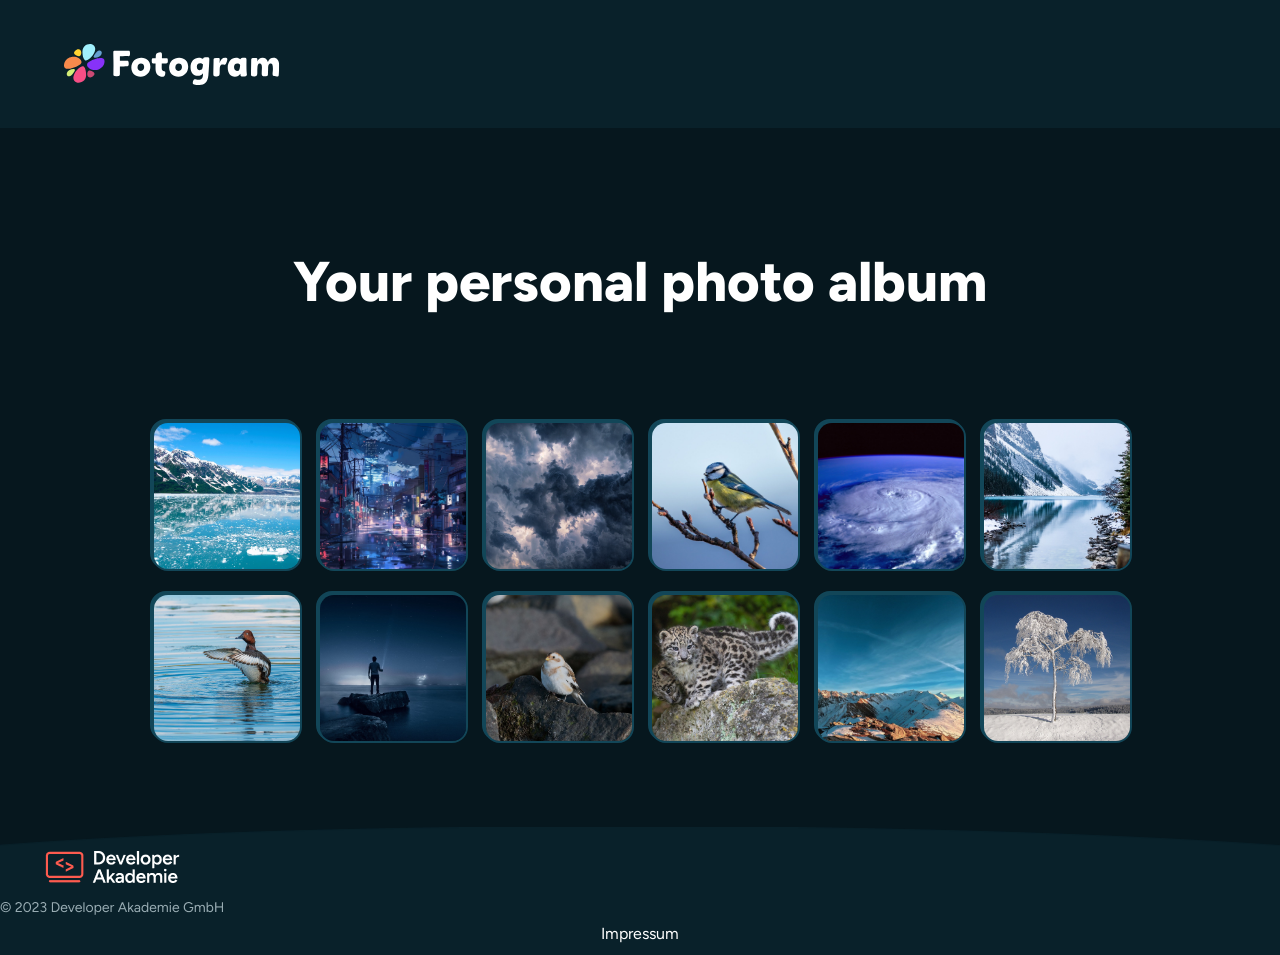
<file: index.html>
<!DOCTYPE html>
<html lang="en">

<head>
    <meta charset="UTF-8">
    <meta name="viewport" content="width=device-width, initial-scale=1.0">
    
    <title>Fotogram</title>
    <link rel="shortcut icon" href="./assets/icons/Fotogram_Logo.svg" type="image/x-icon">

    <link rel="stylesheet" href="style.css">
    <link rel="stylesheet" href="./css/fonts.css">
    <link rel="stylesheet" href="./css/variablen.css">

    <script src="script.js"></script>

</head>


<body id="photoCollectionWebsite" onload="insertImages()">
    
    <header class="headline_section">

        <nav>
            <img src="./assets/icons/website_title.svg" alt="">
        </nav>

    </header>

   
    
    <main class="overview">

        <!-- main content = title + photo gallery  -->

        <article class="article_section">
            <h1>Your personal photo album</h1>

            <section class="collection_layout">
                <ul id="photoGallery"></ul>
            </section>

            <dialog id="popUpGallery" onclick="openCloseDialog()">
                <article onclick="stopPropagation(event)">
                    <header class="dialog_head" id="headlinePopUpWindow">
                        <h2 id="imageTitle"></h2>
                        <button class="close_button" onclick="openCloseDialog()">
                            <img src="./assets/icons/closed_unclicked.svg" alt="closed Button">
                        </button>
                    </header>

                    <figure id="singlePhotoCollection"></figure>

                    <footer class="dialog_footer" id="switchButton"></footer>
                </article>
            </dialog>

        </article>
    
    </main>
    

    <footer>
        <img class="logo_DA" src="./assets/icons/da_logo.png" alt="Logo of the Developer Akademie">
        <a href="Impressum.html">Impressum</a>
    </footer>

    

</body>

</html>
</file>
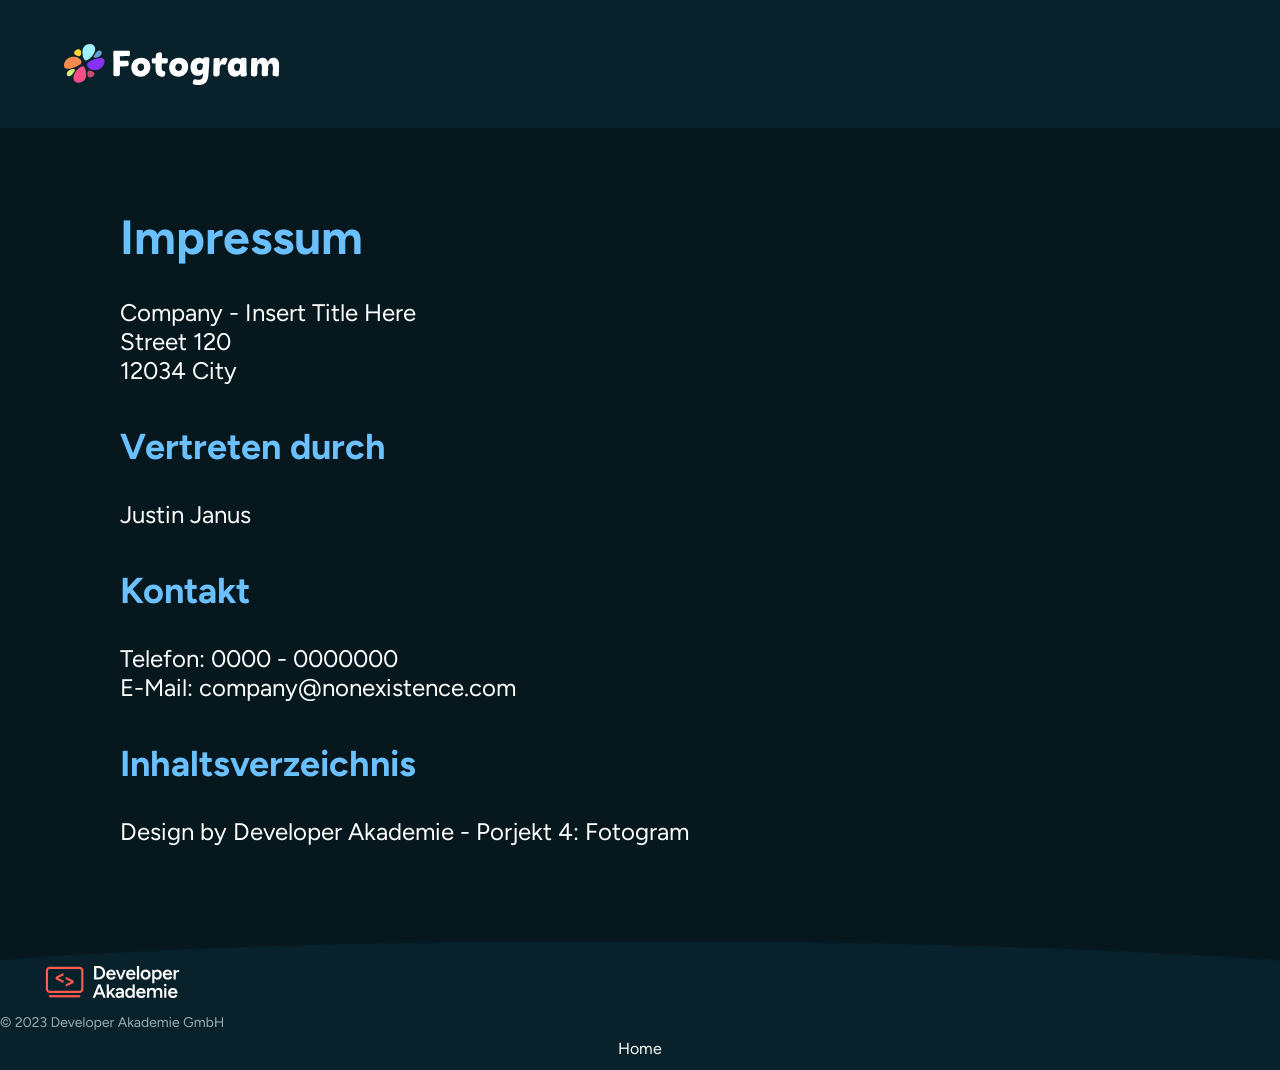
<file: Impressum.html>
<!DOCTYPE html>
<html lang="en">

<head>

    <meta charset="UTF-8">
    <meta name="viewport" content="width=device-width, initial-scale=1.0">
    <title>Fotogram</title>
    <link rel="shortcut icon" href="./assets/icons/Fotogram_Logo.svg" type="image/x-icon">

    <link rel="stylesheet" href="style.css">
    <link rel="stylesheet" href="./css/fonts.css">
    <link rel="stylesheet" href="./css/variablen.css">

</head>


<body>


    <header class="headline_section">

        <nav>
            <img src="./assets/icons/website_title.svg" alt="">
        </nav>

    </header>


    <main class="overview_impressum">
        
        <section class="impressum_design">
            
            <h1>Impressum</h1>

            <p>
                Company - Insert Title Here <br>
                Street 120 <br>
                12034 City 
            </p>


            <h2>Vertreten durch</h2>

            <p>Justin Janus</p>


            <h2>Kontakt</h2>

            <p>
                Telefon: <a href="tel:0000 - 0000000">0000 - 0000000</a> <br>
                E-Mail: <a href="mailto: company@nonexistence.com">company@nonexistence.com</a>
            </p>


            <h2>Inhaltsverzeichnis</h2>

            <p>
                Design by Developer Akademie - Porjekt 4: Fotogram
            </p>
        
        
        </section>
    
    </main>


    <footer>
        <img class="logo_DA" src="./assets/icons/da_logo.png" alt="Logo of the Developer Akademie">
        <a href="index.html">Home</a>
    </footer>

</body>
</html>
</file>
<file: style.css>
* {
    margin: 0;
    box-sizing: border-box;

    font-family: 'Figtree';
}


body {
    background-color: var(--background-color);
    color: var(--font-color);

    min-height: 100dvh;

    display: flex;
    flex-direction: column;
}


.headline_section {
    background-color: var(--overlay-background-color);

    width: 100%;
    height: 128px;

    display: flex;
    align-items: center;
    justify-content: center;

    gap: 4vw;
    padding: 32px 5vw;
}


nav {
    display: flex;
    justify-content: flex-start;
    align-items: center;

    width: 100%;
    max-width: 1440px;

    gap: 4vw;
}


.overview {
    display: flex;
    align-items: center;
    justify-content: center;
    flex: 1;

    padding: 80px 0;
}


.overview_impressum {
    display: flex;
    justify-content: flex-start;
    flex: 1;

    padding: 80px 120px;
}


.impressum_design {
    display: flex;
    flex-direction: column;
    justify-content: flex-start;

    gap: 24px;


    > h1, h2 {
        color: var(--hover-img-border-color);
    }


    h1 {
        font-size: clamp(32px, 4vw, 48px);
    }


    h2 {
        font-size: clamp(24px, 4vw, 36px);
    }


    p > a {
        color: var(--font-color);

        text-decoration: none;


        &:hover {
            font-weight: 700;
            
            cursor: pointer;
        }
    }


    p {
        font-size: clamp(16px, 2vw, 24px);
        
        padding: 8px 0 16px 0;
    }

}


.article_section {
    display: flex;
    flex-direction: column;

    gap: 64px;

    padding: 0px max(calc(50% - 720px), 135px);

        h1 {
            text-align: center;

            padding: 40px;

            font-size: clamp(48px, 5vw, 56px);
            font-weight: 800;
        }
}


ul {
    display: flex;
    flex-wrap: wrap;
    justify-content: center;

    gap: 16px;

    width: 100%;
    padding: 0;

    list-style: none;

    img {
        height: 150px;
        width: 150px;
        
        border-radius: 16px;
        border: 2px solid var(--img-border-color);

        object-fit: cover;
    
    
        &:hover {
            cursor: pointer;

            border: 2px solid var(--hover-img-border-color);
        }
    }
}


.collection_layout button {
        border-radius: 16px;
        border: 2px solid var(--img-border-color);

        padding: 0;

        width: 150px;
        height: 150px;

        background-color: var(--img-border-color);
    }


dialog {
    width: 688px;
    height: 680px;

    background-color: var(--overlay-background-color);

    border-radius: 40px;
    border: none;

    margin: auto;
    padding: 0;

    overflow: hidden;

    &::backdrop {
        backdrop-filter: blur(3px);
    }


    article {
        display: flex;
        flex-direction: column;

        gap: 48px;

        padding: 56px 64px;


        .dialog_head {
            display: flex;
            justify-content: space-between;
        }

        figure > img {
            width: 560px;
            height: 372px;

            object-fit: cover;
        }
    }
}


h2 {
    color: var(--font-color);
    font-size: 24px;
}


.close_button {
    background-color: var(--overlay-background-color);

    border-radius: 50%;
    border: none;

    padding: 0 2px;


    &:hover {
        background-color: var(--img-border-color);
        
        cursor: pointer;


        &:active {
            background-color: var(--clicked-closed-button);
        }
    }
}


.dialog_footer {
    display: flex;
    justify-content: center;
    align-items: center;

    gap: 56px;

    padding-bottom: 32px;


    .arrow_left, .arrow-right {
        background-color: var(--overlay-background-color);

        border: none;
    }


    .arrow_left {
            transform: rotate(180deg);
        }


    .left_arrow_button, .right_arrow_button {
        background-color: var(--overlay-background-color);

        border-radius: 50%;


        &:hover, :active {
            background-color: var(--clicked-arrow-button);

            cursor: pointer;
        }
    }
}


.dialog_footer > span {
        color: var(--font-color);

        font-weight: 500;
        font-size: 16px;
    }


.openPopUpWindow {
    overflow: hidden;
}


footer {
    background-image: url('./assets/img/footer_background.png');
    background-position: center;
    background-repeat: none;
    background-size: cover;

    width: 100%;
    height: 128px;


    > img {
        display: flex;
        justify-self: center;
        
        padding-top: 24px;
    }


    > a {
        display: flex;
        justify-content: center;

        padding-top: 8px;

        color: var(--font-color);
        text-decoration: none;


        &:hover {
            font-weight: 600;

            color: var(--hover-img-border-color);
        }
    }
}


@media screen and (max-width: 756px) {
    
    
    nav {
        justify-content: center;
    }


    .overview {
        padding: 40px 0 56px 0;
    }


    .overview_impressum {
        display: flex;
        justify-content: center;
    }


    .article_section {
        padding: 0px 120px;

        gap: 40px;

        h1 {
            font-size: 48px;
            padding: 40px 0;
        }
    }

    
    dialog {
        width: 340px;
        height: 664px;


        article {
        display: flex;
        flex-direction: column;
        align-items: center;

        gap: 36px;

        padding: 32px 16px;


        .dialog_head {
            display: flex;
            flex-flow: column-reverse wrap;

            gap: 8px;
            
            width: 100%;

            .close_button {
                display: flex;
                align-self: last baseline;

                height: 24px;
            }
        }

            figure > img {
                width: 300px;
                height: 375px;

                object-fit: cover;
            }


            h2 {
                font-size: 18px;
            }
        }
    }
}


@media screen and (max-width: 574px) {
    

    .article_section {
        padding: 0 80px;
    }
}


@media screen and (max-width: 500px) {
    

    .article_section {
        padding: 0 32px;
    }
}


@media screen and (min-width: 365px) and (max-width: 400px) {
    

    .article_section {
        padding: 0 16px;
    }
}


@media screen and (min-width: 320px) and (max-width: 365px) {
    

    dialog {
        width: 300px;
        height: 580px;


        article {
        display: flex;
        flex-direction: column;
        align-items: center;

        gap: 24px;

        padding: 24px 8px;


        .dialog_head {
            display: flex;
            flex-flow: column-reverse wrap;

            gap: 8px;
            
            width: 100%;

            .close_button {
                display: flex;
                align-self: last baseline;

                height: 24px;
            }
        }

            figure > img {
                width: 250px;
                height: 325px;

                object-fit: cover;
            }


            h2 {
                font-size: 18px;
            }
        }
    }


    .dialog_footer {
        display: flex;
        justify-content: center;
        align-items: center;

        gap: 24px;

        padding-bottom: 32px;
    }


    .article_section {
        padding: 0 2px;
    }
}
</file>
<file: css/fonts.css>
/* figtree-regular - latin */
@font-face {
  font-display: swap; /* Check https://developer.mozilla.org/en-US/docs/Web/CSS/@font-face/font-display for other options. */
  font-family: 'Figtree';
  font-style: normal;
  font-weight: 400;
  src: url('../assets/fonts/figtree-v9-latin-regular.woff2') format('woff2'); /* Chrome 36+, Opera 23+, Firefox 39+, Safari 12+, iOS 10+ */
}
/* figtree-500 - latin */
@font-face {
  font-display: swap; /* Check https://developer.mozilla.org/en-US/docs/Web/CSS/@font-face/font-display for other options. */
  font-family: 'Figtree';
  font-style: normal;
  font-weight: 500;
  src: url('../assets/fonts/figtree-v9-latin-500.woff2') format('woff2'); /* Chrome 36+, Opera 23+, Firefox 39+, Safari 12+, iOS 10+ */
}
/* figtree-600 - latin */
@font-face {
  font-display: swap; /* Check https://developer.mozilla.org/en-US/docs/Web/CSS/@font-face/font-display for other options. */
  font-family: 'Figtree';
  font-style: normal;
  font-weight: 600;
  src: url('../assets/fonts/figtree-v9-latin-600.woff2') format('woff2'); /* Chrome 36+, Opera 23+, Firefox 39+, Safari 12+, iOS 10+ */
}
/* figtree-700 - latin */
@font-face {
  font-display: swap; /* Check https://developer.mozilla.org/en-US/docs/Web/CSS/@font-face/font-display for other options. */
  font-family: 'Figtree';
  font-style: normal;
  font-weight: 700;
  src: url('../assets/fonts/figtree-v9-latin-700.woff2') format('woff2'); /* Chrome 36+, Opera 23+, Firefox 39+, Safari 12+, iOS 10+ */
}
/* figtree-800 - latin */
@font-face {
  font-display: swap; /* Check https://developer.mozilla.org/en-US/docs/Web/CSS/@font-face/font-display for other options. */
  font-family: 'Figtree';
  font-style: normal;
  font-weight: 800;
  src: url('../assets/fonts/figtree-v9-latin-800.woff2') format('woff2'); /* Chrome 36+, Opera 23+, Firefox 39+, Safari 12+, iOS 10+ */
}
/* figtree-900 - latin */
@font-face {
  font-display: swap; /* Check https://developer.mozilla.org/en-US/docs/Web/CSS/@font-face/font-display for other options. */
  font-family: 'Figtree';
  font-style: normal;
  font-weight: 900;
  src: url('../assets/fonts/figtree-v9-latin-900.woff2') format('woff2'); /* Chrome 36+, Opera 23+, Firefox 39+, Safari 12+, iOS 10+ */
}
</file>
<file: css/variablen.css>
:root {
    --background-color: rgba(6, 23, 30);
    --overlay-background-color: rgba(9, 33, 42);

    --font-color: rgba(255, 255, 255);
    --slide-number-color: rgba(245, 245, 245);

    --img-border-color: rgba(18, 70, 88);
    --hover-img-border-color: rgba(107, 193, 255);

    --clicked-closed-button: rgba(13,50,64);
    --clicked-arrow-button: rgba(253, 91, 79, 0.5);
}
</file>
